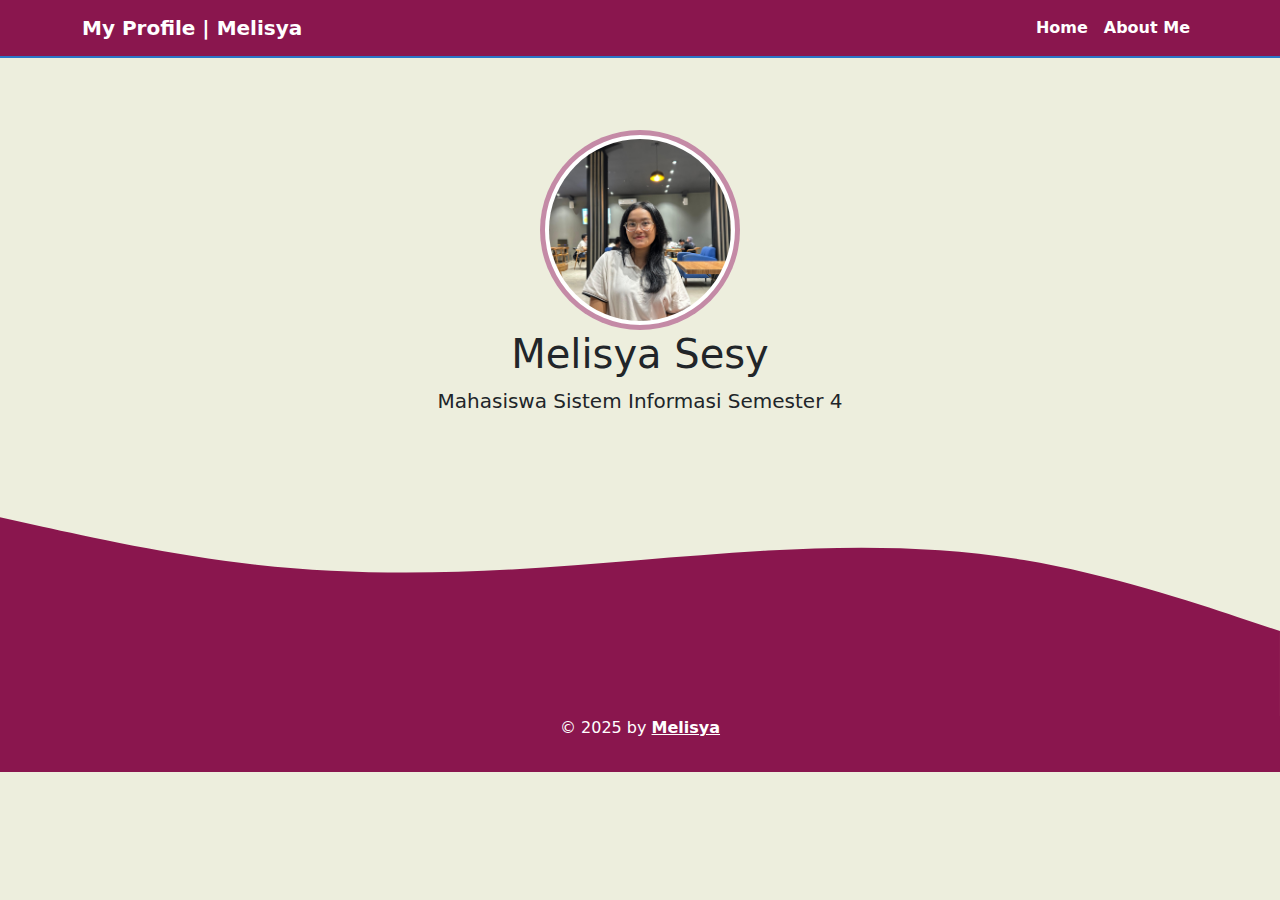
<file: index.html>
<!DOCTYPE html>
<html lang="en">
  <head>
    <meta charset="utf-8">
    <meta name="viewport" content="width=device-width, initial-scale=1">
    <title>My Profile | Melisya</title>
    <link href="https://cdn.jsdelivr.net/npm/bootstrap@5.3.3/dist/css/bootstrap.min.css" rel="stylesheet" integrity="sha384-QWTKZyjpPEjISv5WaRU9OFeRpok6YctnYmDr5pNlyT2bRjXh0JMhjY6hW+ALEwIH" crossorigin="anonymous">
    <link rel="stylesheet" href="style.css">
    <style>
    </style>
  </head>
  <body style="background-color:#edeedd;">
    <!-- Navbar -->
    <nav class="navbar navbar-expand-lg border-buttom-border-bodynavbar-custom">
      <div class="container">
        <a class="navbar-brand" href="#">My Profile | Melisya</a>
        <button class="navbar-toggler" type="button" data-bs-toggle="collapse" data-bs-target="#navbarNavAltMarkup" aria-controls="navbarNavAltMarkup" aria-expanded="false" aria-label="Toggle navigation">
            <span class="navbar-toggler-icon"></span>
        </button>
        <div class="collapse navbar-collapse" id="navbarNavAltMarkup">
            <div class="navbar-nav ms-auto">
                <a class="nav-link active" aria-current="page" href="index.html" style="font-weight: bold;">Home</a>
                <a class="nav-link" href="about.html">About Me</a>
            </div>
        </div>
      </div>
    </nav>
    <!-- Akhir Navbar -->
     <br>
     <br>
     <br>
     <!-- Jumbotron -->
    <section class="jumbotron text-center">
      <img src="Fotoo.jpg" alt="Melisya" class="rounded-circle img-thumbnail profile-pic"/>
      <h1 class="display-4-bold">Melisya Sesy</h1>
      <p class="lead">Mahasiswa Sistem Informasi Semester 4</p>
      <svg xmlns="http://www.w3.org/2000/svg" viewBox="0 0 1440 320"><path fill="#8a164e" fill-opacity="1" d="M0,96L48,106.7C96,117,192,139,288,149.3C384,160,480,160,576,154.7C672,149,768,139,864,133.3C960,128,1056,128,1152,144C1248,160,1344,192,1392,208L1440,224L1440,320L1392,320C1344,320,1248,320,1152,320C1056,320,960,320,864,320C768,320,672,320,576,320C480,320,384,320,288,320C192,320,96,320,48,320L0,320Z"></path></svg>
    </section>
    <!-- Akhir Jumbotron -->
    <!-- Footer -->
    <footer class="text-white text-center pb-3">
      <p>&copy; 2025 by <a href="https://www.instagram.com/melisyasesy/" class="text-white fw-bold">Melisya</a></p>
    </footer>
    <!-- Akhir Footer -->
    <script src="https://cdn.jsdelivr.net/npm/bootstrap@5.3.3/dist/js/bootstrap.bundle.min.js" integrity="sha384-YvpcrYf0tY3lHB60NNkmXc5s9fDVZLESaAA55NDzOxhy9GkcIdslK1eN7N6jIeHz" crossorigin="anonymous"></script>
  </body>
</html>
</file>
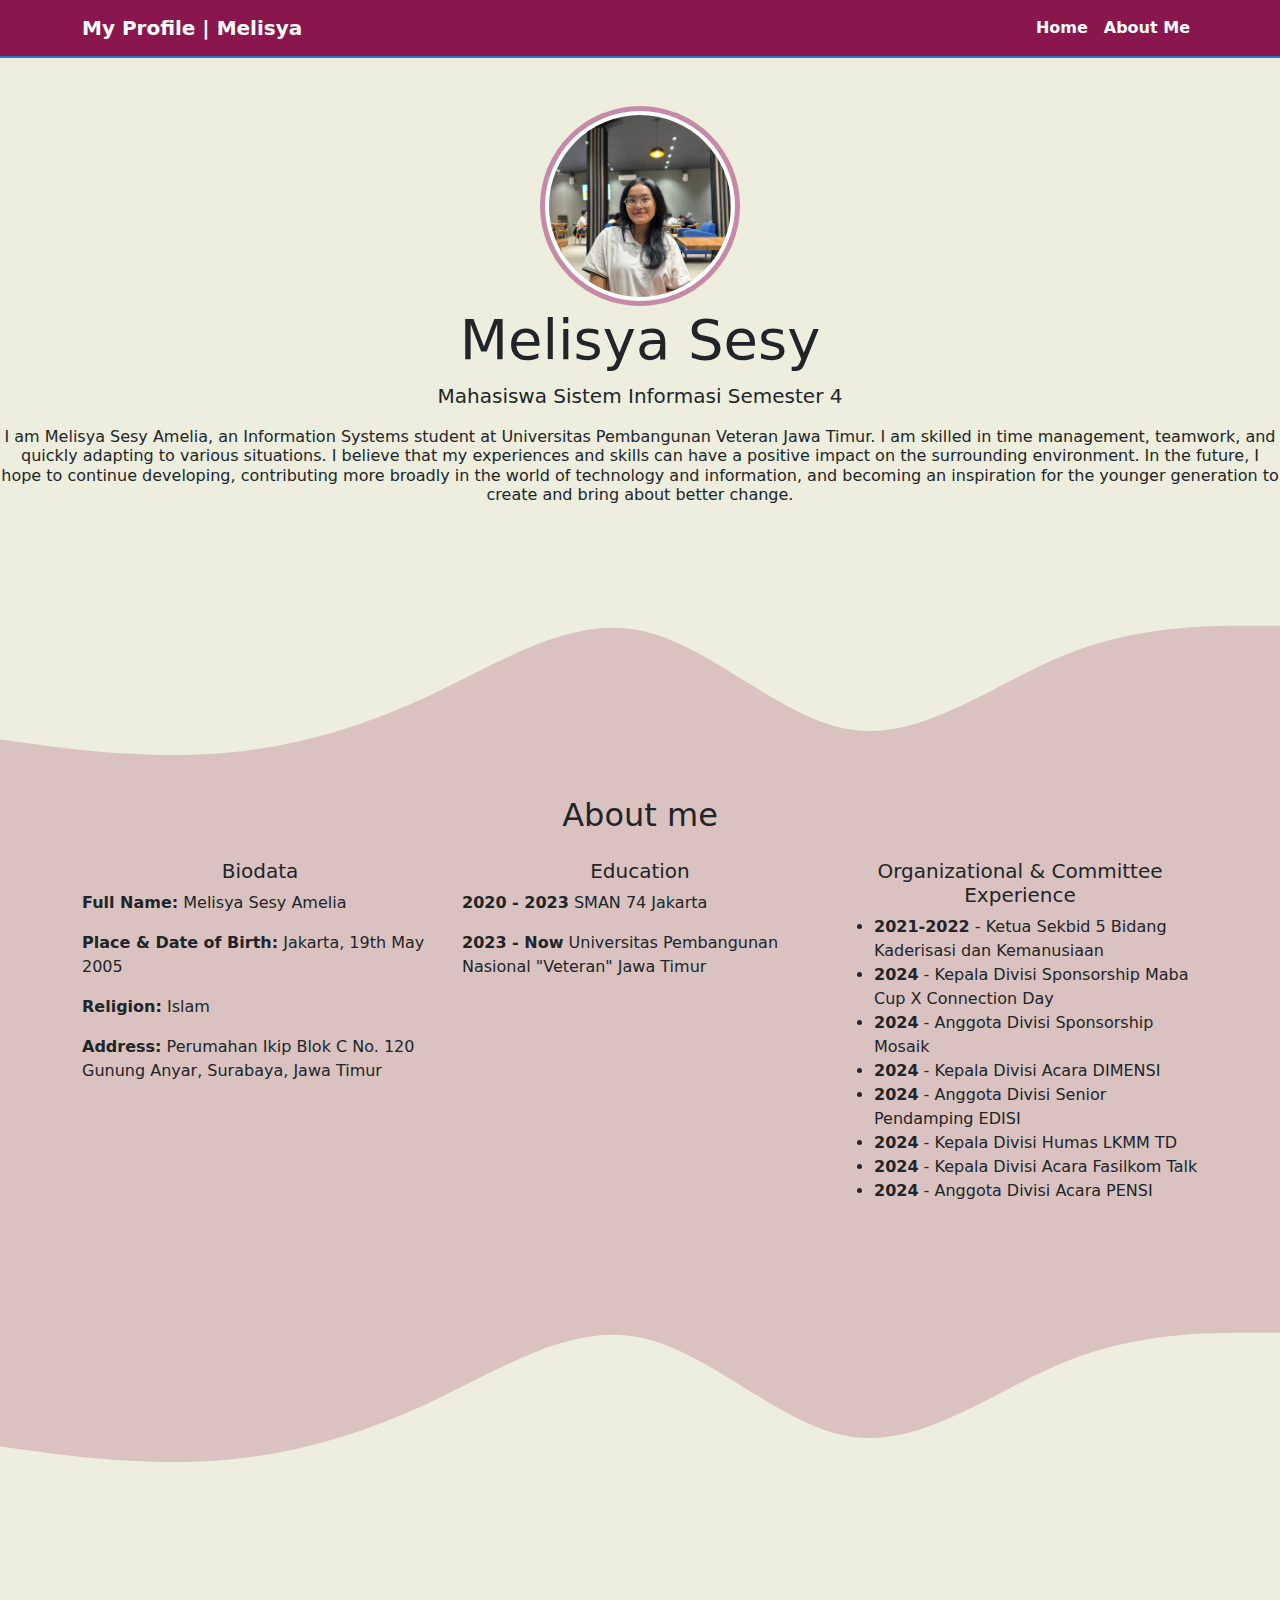
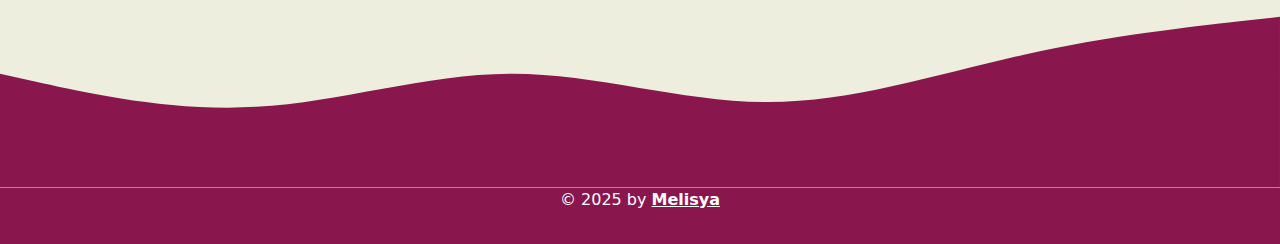
<file: about.html>
<!DOCTYPE html>
<html lang="en">
<head>
    <meta charset="utf-8">
    <meta name="viewport" content="width=device-width, initial-scale=1">
    <title>My Profile | Melisya</title>
    <link href="https://cdn.jsdelivr.net/npm/bootstrap@5.3.3/dist/css/bootstrap.min.css" rel="stylesheet" integrity="sha384-QWTKZyjpPEjISv5WaRU9OFeRpok6YctnYmDr5pNlyT2bRjXh0JMhjY6hW+ALEwIH" crossorigin="anonymous">
    <link rel="stylesheet" href="style.css">
    <style>
    </style>
</head>
<body style="background-color: #edeedd;">
    <!-- Navbar -->
    <nav class="navbar navbar-expand-lg border-buttom-border-bodynavbar-custom">
        <div class="container">
            <a class="navbar-brand" href="#">My Profile | Melisya</a>
            <button class="navbar-toggler" type="button" data-bs-toggle="collapse" data-bs-target="#navbarNavAltMarkup" aria-controls="navbarNavAltMarkup" aria-expanded="false" aria-label="Toggle navigation">
                <span class="navbar-toggler-icon"></span>
            </button>
            <div class="collapse navbar-collapse" id="navbarNavAltMarkup">
                <div class="navbar-nav ms-auto">
                    <a class="nav-link active" aria-current="page" href="index.html" style="font-weight: bold;">Home</a>
                    <a class="nav-link" href="about.html">About Me</a>
                </div>
            </div>
        </div>
    </nav>
    <!-- Akhir Navbar -->
     <br>
     <br>
    <!-- Foto Profil -->
    <!-- Jumbotron -->
    <section class="jumbotron text-center">
      <img
      src="Fotoo.jpg" alt="Melisya" class="rounded-circle img-thumbnail profile-pic"/>
      <h1 class="display-4">Melisya Sesy</h1>
      <p class="lead">Mahasiswa Sistem Informasi Semester 4</p>
      <h6>
        I am Melisya Sesy Amelia, an Information Systems student at Universitas Pembangunan Veteran Jawa Timur. I am skilled in time management, teamwork, and quickly adapting to various situations.

I believe that my experiences and skills can have a positive impact on the surrounding environment. In the future, I hope to continue developing, contributing more broadly in the world of technology and information, and becoming an inspiration for the younger generation to create and bring about better change.
      </h6>
      <svg xmlns="http://www.w3.org/2000/svg" viewBox="0 0 1440 320"><path fill="#8a164e" fill-opacity="0.2" d="M0,256L40,261.3C80,267,160,277,240,272C320,267,400,245,480,208C560,171,640,117,720,133.3C800,149,880,235,960,245.3C1040,256,1120,192,1200,160C1280,128,1360,128,1400,128L1440,128L1440,320L1400,320C1360,320,1280,320,1200,320C1120,320,1040,320,960,320C880,320,800,320,720,320C640,320,560,320,480,320C400,320,320,320,240,320C160,320,80,320,40,320L0,320Z"></path></svg>
    </section>
    <!-- Akhir Jumbotron -->

    <!-- About -->
    <section id="about" class="abot">
        <div class="container">
            <div class="row text-center mb-3">
                <div class="col">
                    <h2>About me</h2>
                </div>
            </div>
            <div class="row justify-content-center">
                <div class="col-md-4">
                    <h5 class="text-center">Biodata</h5>
                    <p><strong>Full Name:</strong> Melisya Sesy Amelia</p>
                    <p><strong>Place & Date of Birth:</strong> Jakarta, 19th May 2005</p>
                    <p><strong>Religion:</strong> Islam</p>
                    <p><strong>Address:</strong> Perumahan Ikip Blok C No. 120 Gunung Anyar, Surabaya, Jawa Timur</p>
                </div>
                <div class="col-md-4">
                    <h5 class="text-center">Education</h5>
                    <p><strong>2020 - 2023</strong> SMAN 74 Jakarta</p>
                    <p><strong>2023 - Now</strong> Universitas Pembangunan Nasional "Veteran" Jawa Timur</p>
                </div>
                <div class="col-md-4">
                    <h5 class="text-center">Organizational & Committee Experience</h5>
                    <ul>
                        <li><strong>2021-2022</strong> - Ketua Sekbid 5 Bidang Kaderisasi dan Kemanusiaan</li>
                        <li><strong>2024</strong> - Kepala Divisi Sponsorship Maba Cup X Connection Day</li>
                        <li><strong>2024</strong> - Anggota Divisi Sponsorship Mosaik</li>
                        <li><strong>2024</strong> - Kepala Divisi Acara DIMENSI</li>
                        <li><strong>2024</strong> - Anggota Divisi Senior Pendamping EDISI</li>
                        <li><strong>2024</strong> - Kepala Divisi Humas LKMM TD</li>
                        <li><strong>2024</strong> - Kepala Divisi Acara Fasilkom Talk</li>
                        <li><strong>2024</strong> - Anggota Divisi Acara PENSI</li>
                    </ul>
                </div>
            </div>
        </div>
    </section>
    <svg xmlns="http://www.w3.org/2000/svg" viewBox="0 0 1440 320"><path fill="#8a164e" fill-opacity="0.2" d="M0,256L40,261.3C80,267,160,277,240,272C320,267,400,245,480,208C560,171,640,117,720,133.3C800,149,880,235,960,245.3C1040,256,1120,192,1200,160C1280,128,1360,128,1400,128L1440,128L1440,0L1400,0C1360,0,1280,0,1200,0C1120,0,1040,0,960,0C880,0,800,0,720,0C640,0,560,0,480,0C400,0,320,0,240,0C160,0,80,0,40,0L0,0Z"></path></svg>
    <!-- Akhir About -->
    <svg xmlns="http://www.w3.org/2000/svg" viewBox="0 0 1440 320"><path fill="#8a164e" fill-opacity="1" d="M0,192L48,202.7C96,213,192,235,288,229.3C384,224,480,192,576,192C672,192,768,224,864,224C960,224,1056,192,1152,170.7C1248,149,1344,139,1392,133.3L1440,128L1440,320L1392,320C1344,320,1248,320,1152,320C1056,320,960,320,864,320C768,320,672,320,576,320C480,320,384,320,288,320C192,320,96,320,48,320L0,320Z"></path></svg>

    <!-- Footer -->
    <footer class="text-white text-center pb-3">
        <p>&copy; 2025 by <a href="https://www.instagram.com/melisyasesy/" class="text-white fw-bold">Melisya</a></p>
    </footer>
    <!-- Akhir Footer -->
    <script src="https://cdn.jsdelivr.net/npm/bootstrap@5.3.3/dist/js/bootstrap.bundle.min.js" integrity="sha384-YvpcrYf0tY3lHB60NNkmXc5s9fDVZLESaAA55NDzOxhy9GkcIdslK1eN7N6jIeHz" crossorigin="anonymous"></script>
</body>
</html>
</file>
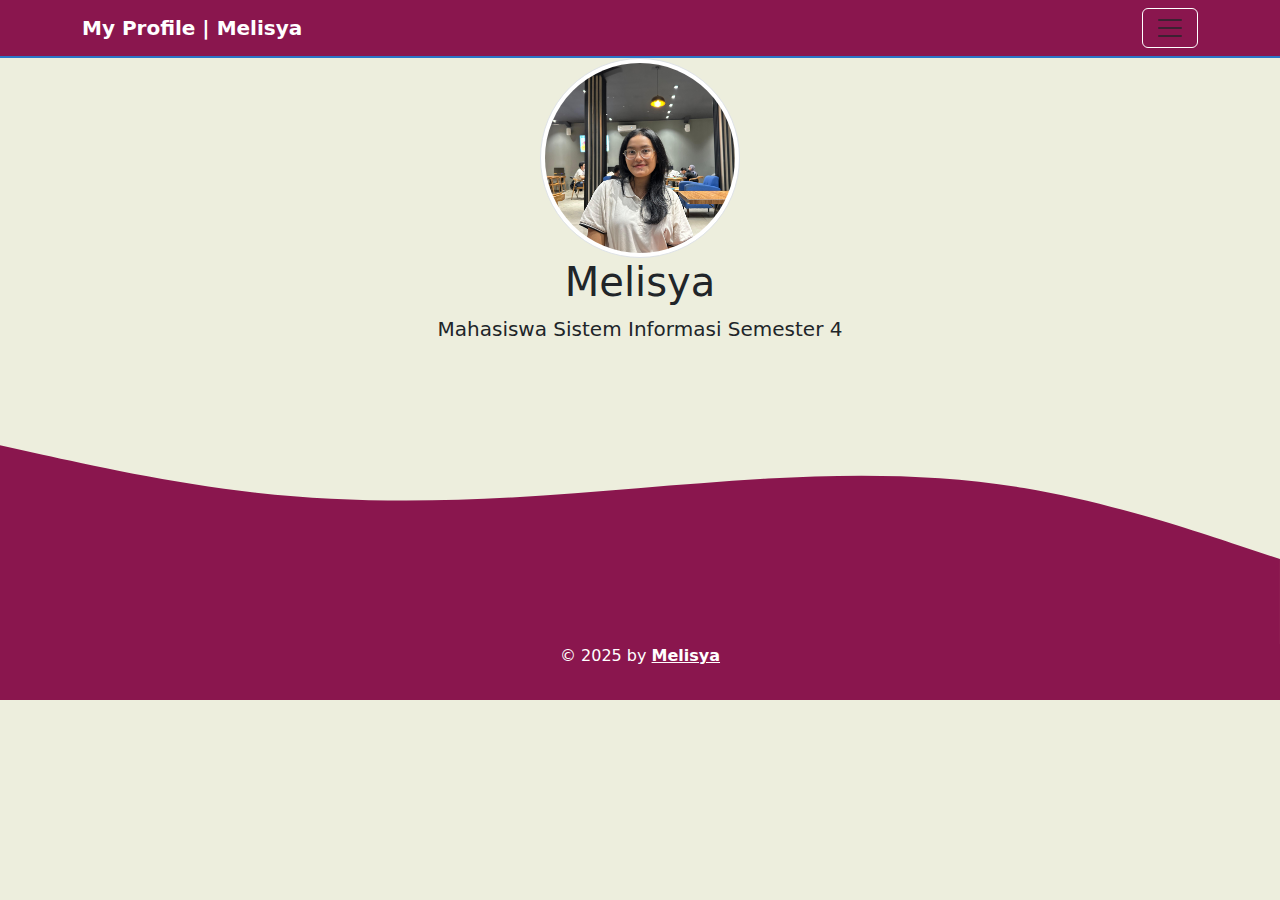
<file: home.html>
<!doctype html>
<html lang="en">
  <head>
    <meta charset="utf-8">
    <meta name="viewport" content="width=device-width, initial-scale=1">
    <title>My Profile | Melisya</title>
    <link href="https://cdn.jsdelivr.net/npm/bootstrap@5.3.3/dist/css/bootstrap.min.css" rel="stylesheet" integrity="sha384-QWTKZyjpPEjISv5WaRU9OFeRpok6YctnYmDr5pNlyT2bRjXh0JMhjY6hW+ALEwIH" crossorigin="anonymous">
  <link rel="stylesheet" href="style.css">
  </head>
  <body style="background-color:#edeedd;">
    <!--navbar-->
    <nav class="navbar border-buttom-border-bodynavbar-custom">
      <div class="container">
          <a class="navbar-brand" href="#">My Profile | Melisya</a>
          <button class="navbar-toggler" type="button" data-bs-toggle="collapse" data-bs-target="#navbarNavAltMarkup" aria-controls="navbarNavAltMarkup" aria-expanded="false" aria-label="Toggle navigation">
              <span class="navbar-toggler-icon"></span>
          </button>
          <div class="collapse navbar-collapse" id="navbarNavAltMarkup">
              <div class="navbar-nav">
                  <a class="nav-link active" aria-current="page" href="home.html">Home</a>
                  <a class="nav-link" href="about.html">About Me</a>
              </div>
          </div>
      </div>
  </nav>
    <!--akhir nav-->
    <!--jumbotron-->
    <section class="jumbotron text-center">
      <img src="Fotoo.jpg" alt="Melisya" class="rounded-circle img-thumbnail"/>
      <h1 class="display-4-bold">Melisya</h1>
      <p class="lead">Mahasiswa Sistem Informasi Semester 4</p>
      <svg xmlns="http://www.w3.org/2000/svg" viewBox="0 0 1440 320"><path fill="#8a164e" fill-opacity="1" d="M0,96L48,106.7C96,117,192,139,288,149.3C384,160,480,160,576,154.7C672,149,768,139,864,133.3C960,128,1056,128,1152,144C1248,160,1344,192,1392,208L1440,224L1440,320L1392,320C1344,320,1248,320,1152,320C1056,320,960,320,864,320C768,320,672,320,576,320C480,320,384,320,288,320C192,320,96,320,48,320L0,320Z"></path></svg>
    </section>
    <!--akhhir jumbotron-->
    <!--footer-->
    <footer class="text-white text-center pb-3">
      <p>&copy; 2025 by <a href="https://www.instagram.com/melisyasesy/" class="text-white fw-bold">Melisya</a></p>
    </footer>
    <!--akhir footer-->
    <script src="https://cdn.jsdelivr.net/npm/bootstrap@5.3.3/dist/js/bootstrap.bundle.min.js" integrity="sha384-YvpcrYf0tY3lHB60NNkmXc5s9fDVZLESaAA55NDzOxhy9GkcIdslK1eN7N6jIeHz" crossorigin="anonymous"></script>
  </body>
</html>
</file>
<file: style.css>
.navbar{
    background-color:#8a164e !important; 
    border-bottom: 2px solid #2b76c8; 
    display: flex;
    justify-content: space-between;
}

.navbar-brand,
.nav-link {
    color: white !important; 
    font-weight: bold;
}

.navbar-nav .nav-link:hover {
    color: #f8d7ff !important;
}

.navbar-toggler {
    border-color: white !important;
}
footer{
    background-color:#8a164e !important;
}
img.rounded-circle{
    border-radius: 50%;
    width: 200px;
    height: 200px;
    object-fit: cover;
}

.abot{
    background-color: rgba(138, 22, 78, 0.2);
}

body {
    overflow-x: hidden;
}
::-webkit-scrollbar {
    width: 12px;
}
::-webkit-scrollbar-track {
    background: #f1f1f1; 
}
::-webkit-scrollbar-thumb {
    background: #8a164e; 
}
::-webkit-scrollbar-thumb:hover {
    background: #8a164e; 
}
.profile-pic {
    transition: transform 0.5s ease;
    border: 5px solid rgba(138, 22, 78, 0.5);
}
.profile-pic:hover {
    transform: scale(1.1);
}
</file>
